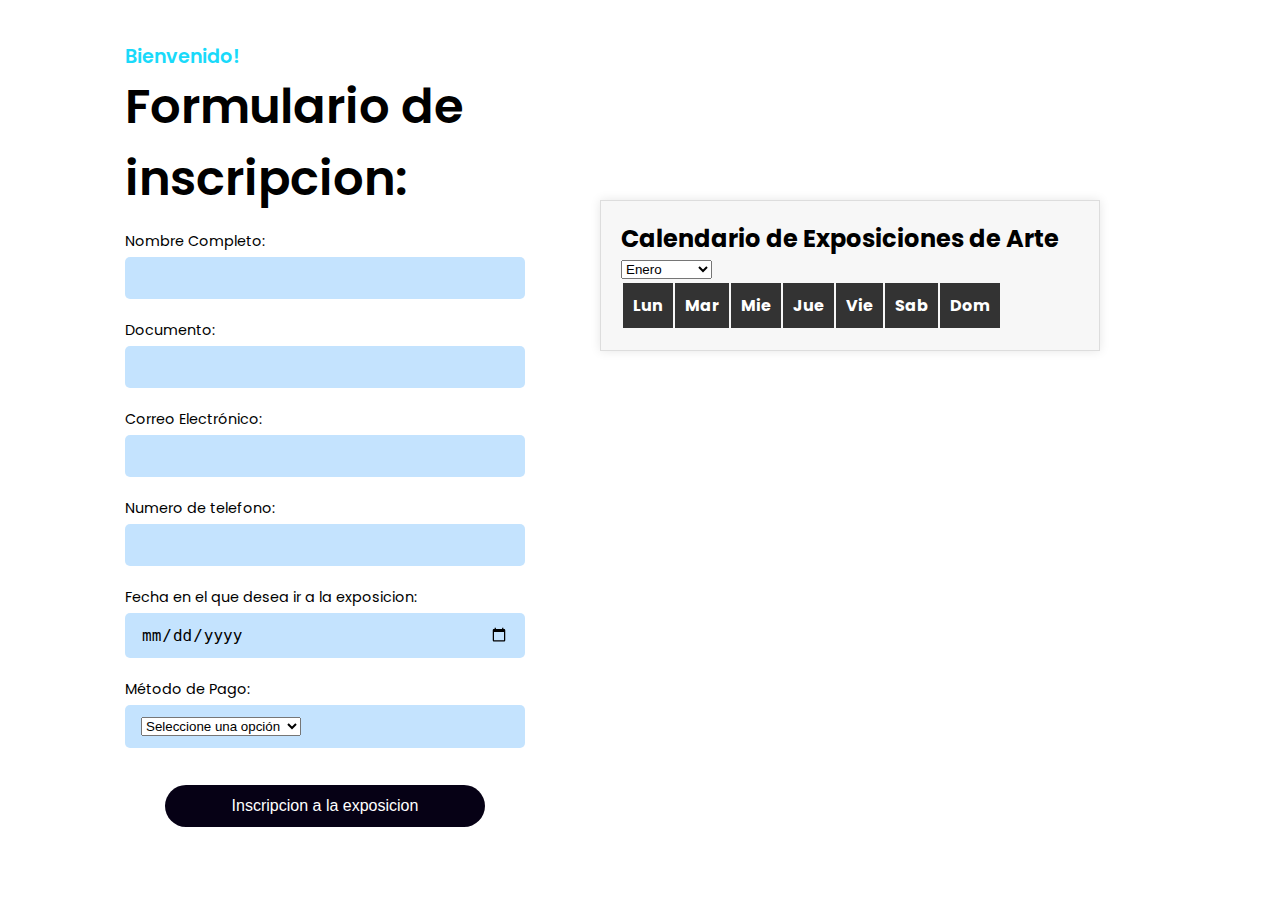
<file: formulario.html>
<!DOCTYPE html>
<html lang="en">
<head>
    <meta charset="UTF-8">
    <meta name="viewport" content="width=device-width, initial-scale=1.0">
    <link rel="stylesheet" href="formulario.css">
    <title>Pago</title>
</head>
<body>
    <div class="container">
        <div class="containerContent">
          <h3>Bienvenido!</h3>
          <h1>Formulario de inscripcion:</h1>
          <form action="#">
            <label for="nombre-completo">Nombre Completo:</label>
            <div class="inputRow">
              <input type="text" id="nombre-completo" name="nombre-completo" required>
            </div>
            <label for="documento">Documento:</label>
            <div class="inputRow">
              <input type="text" id="documento" name="documento" required>
            </div>
            <label for="correo">Correo Electrónico:</label>
            <div class="inputRow">
              <input type="email" id="correo" name="correo" required>
            </div>
            <label for="numero">Numero de telefono:</label>
            <div class="inputRow">
              <input type="num" id="numero" name="numero" required>
            </div>
            <label for="fecha-nacimiento">Fecha en el que desea ir a la exposicion:</label>
            <div class="inputRow">
              <input type="date" id="fecha-nacimiento" name="fecha-nacimiento" required>
            </div>
            <label for="metodo-pago">Método de Pago:</label>
            <div class="inputRow">
              <select id="metodo-pago" name="metodo-pago" required>
                <option value="">Seleccione una opción</option>
                <option value="tarjeta-credito">Tarjeta de Crédito</option>
                <option value="paypal">PayPal</option>
                <option value="transferencia-bancaria">Transferencia Bancaria</option>
              </select>
            </div>
            <div class="inputRow1">
              <input type="submit" value="Inscripcion a la exposicion" class="button">
            </div>
          </form>
        </div>
        <div class="containerImg">
          </div>
        </div>
  

        <div id="exposition-info" class="exposition-info"></div>

        <div class="calendar-container">
            <h2>Calendario de Exposiciones de Arte</h2>
            <select id="month-select">
              <option value="1">Enero</option>
              <option value="2">Febrero</option>
              <option value="3">Marzo</option>
              <option value="4">Abril</option>
              <option value="5">Mayo</option>
              <option value="6">Junio</option>
              <option value="7">Julio</option>
              <option value="8">Agosto</option>
              <option value="9">Septiembre</option>
              <option value="10">Octubre</option>
              <option value="11">Noviembre</option>
              <option value="12">Diciembre</option>
            </select>
            <div class="calendar">
              <table>
                <thead>
                  <tr>
                    <th>Lun</th>
                    <th>Mar</th>
                    <th>Mie</th>
                    <th>Jue</th>
                    <th>Vie</th>
                    <th>Sab</th>
                    <th>Dom</th>
                  </tr>
                </thead>
                <tbody id="calendar-body">
                  <!-- El calendario se generará aquí -->
                </tbody>
              </table>
            </div>
          </div>

      <script src="calendario.js"></script>

</body>
</html>
</file>
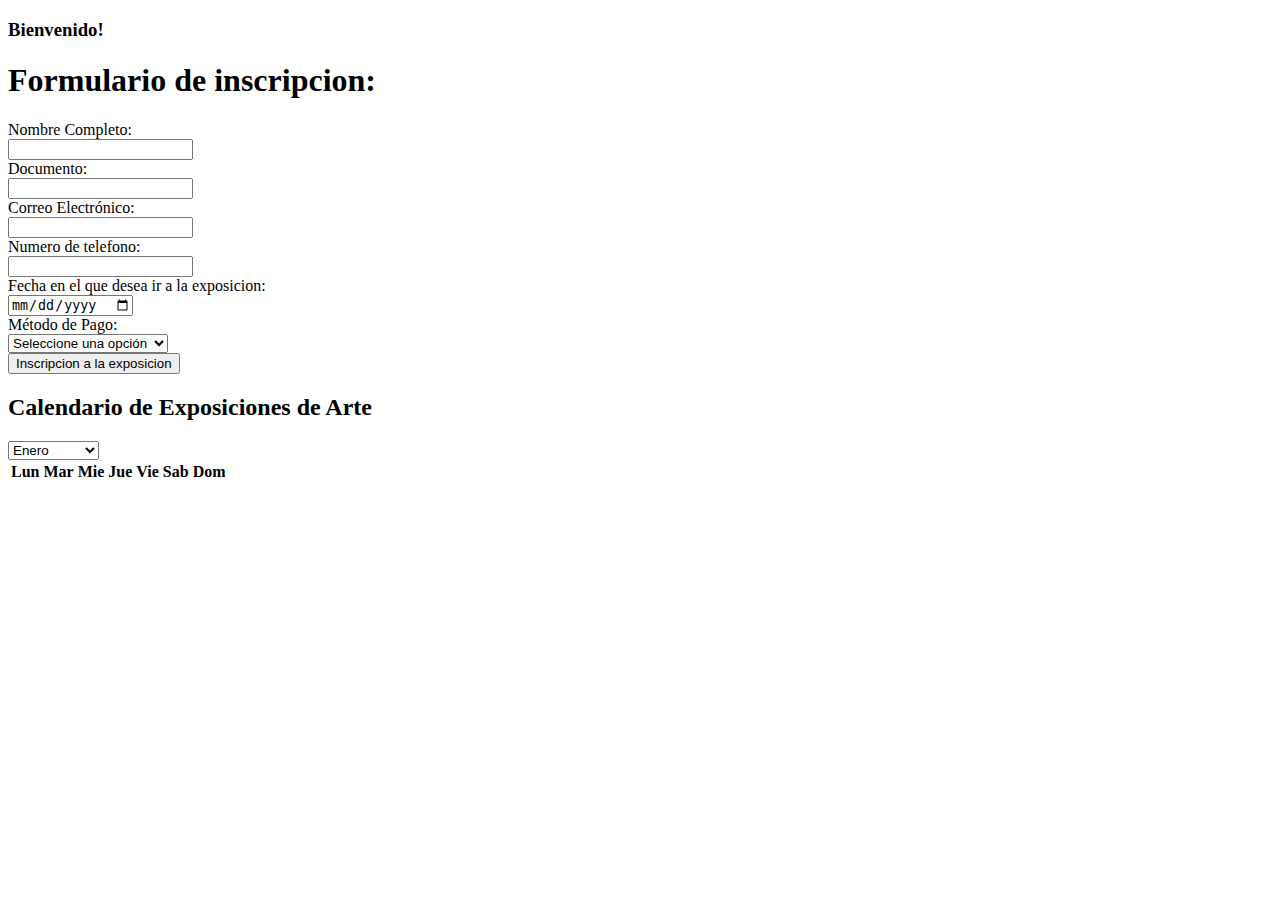
<file: responsive1_arte/formulario.html>
<!DOCTYPE html>
<html lang="en">
<head>
    <meta charset="UTF-8">
    <meta name="viewport" content="width=device-width, initial-scale=1.0">
    <link rel="stylesheet" href="formulario.css">
    <title>Pago</title>
</head>
<body>
    <div class="container">
        <div class="containerContent">
          <h3>Bienvenido!</h3>
          <h1>Formulario de inscripcion:</h1>
          <form action="#">
            <label for="nombre-completo">Nombre Completo:</label>
            <div class="inputRow">
              <input type="text" id="nombre-completo" name="nombre-completo" required>
            </div>
            <label for="documento">Documento:</label>
            <div class="inputRow">
              <input type="text" id="documento" name="documento" required>
            </div>
            <label for="correo">Correo Electrónico:</label>
            <div class="inputRow">
              <input type="email" id="correo" name="correo" required>
            </div>
            <label for="numero">Numero de telefono:</label>
            <div class="inputRow">
              <input type="num" id="numero" name="numero" required>
            </div>
            <label for="fecha-nacimiento">Fecha en el que desea ir a la exposicion:</label>
            <div class="inputRow">
              <input type="date" id="fecha-nacimiento" name="fecha-nacimiento" required>
            </div>
            <label for="metodo-pago">Método de Pago:</label>
            <div class="inputRow">
              <select id="metodo-pago" name="metodo-pago" required>
                <option value="">Seleccione una opción</option>
                <option value="tarjeta-credito">Tarjeta de Crédito</option>
                <option value="paypal">PayPal</option>
                <option value="transferencia-bancaria">Transferencia Bancaria</option>
              </select>
            </div>
            <div class="inputRow1">
              <input type="submit" value="Inscripcion a la exposicion" class="button">
            </div>
          </form>
        </div>
    </div>
  

        <div id="exposition-info" class="exposition-info"></div>

        <div class="calendar-container">
            <h2>Calendario de Exposiciones de Arte</h2>
            <select id="month-select">
              <option value="1">Enero</option>
              <option value="2">Febrero</option>
              <option value="3">Marzo</option>
              <option value="4">Abril</option>
              <option value="5">Mayo</option>
              <option value="6">Junio</option>
              <option value="7">Julio</option>
              <option value="8">Agosto</option>
              <option value="9">Septiembre</option>
              <option value="10">Octubre</option>
              <option value="11">Noviembre</option>
              <option value="12">Diciembre</option>
            </select>
            <div class="calendar">
              <table>
                <thead>
                  <tr>
                    <th>Lun</th>
                    <th>Mar</th>
                    <th>Mie</th>
                    <th>Jue</th>
                    <th>Vie</th>
                    <th>Sab</th>
                    <th>Dom</th>
                  </tr>
                </thead>
                <tbody id="calendar-body">
                  <!-- El calendario se generará aquí -->
                </tbody>
              </table>
            </div>
          </div>

      <script src="calendario.js"></script>

</body>
</html>
</file>
<file: formulario.css>
@import url("https://fonts.googleapis.com/css2?family=Poppins:wght@400;500;600;700&display=swap");
* {
  padding: 0;
  margin: 0;
  box-sizing: border-box;
}
body {
  font-family: "Poppins", sans-serif;
}
.container {
    margin-left: -630px;
  min-height: 100vh;
  padding-inline: 1rem;
  display: grid;
  overflow: hidden;
  grid-template-columns:
  minmax(1rem, 1fr) minmax(0, calc(var(--max-width) / 2)) minmax(0, calc(var(--max-width) / 2)) minmax(1rem, 1fr);

}
.containerContent {
  width: 100%;
  padding-block: 2rem;
  max-width: 400px;
  margin-inline: auto;
}
.containerContent h3 {
  font-size: 1.2rem;
  font-weight: 600;
  color:#19dafa;
}
.containerContent h1 {
  margin-bottom: 1rem;
  font-size: 3rem;
  font-weight: 600;
}
.containerContent form {
  display: grid;
  gap: 5px;
}
.containerContent label {
  font-size: 0.9rem;
}
.inputRow {
  margin-bottom: 1rem;
  width: 100%;
  padding: 0.75rem 1rem;
  display: flex;
  align-items: center;
  gap: 1rem;
  background-color: rgba(162, 210, 254, 0.632);
  border-radius: 5px;
}
.containerContent input {
  width: 100%;
  outline: none;
  border: none;
  font-size: 1rem;
  background-color: transparent;
}
#password-eye {
  color: rgb(183, 0, 255);
}
.containerContent .button {
  max-width: 80%;
  margin-left: 10%;
  margin-block: 1rem 2rem;
  padding: 0.75rem 2rem;
  outline: none;
  border: none;
  text-align: center;
  text-decoration: none;
  font-size: 1rem;
  color: rgb(255, 255, 255);
  background-color: #060115;
  border-radius: 5rem;
}
.logins {
  margin-bottom: 2rem;
  display: flex;
  align-items: center;
  justify-content: center;
  gap: 1rem;
}
.logins a {
    padding: 0.5rem 2.5rem;
    border: 2px solid rgb(132, 175, 250);
    border-radius: 5rem;
}
.logins a:hover {
    background: linear-gradient(#19dafa,#fff);
    border: 2px solid rgb(255, 255, 255);
    animation: zoom 1s forwards;
}
@keyframes zoom {
    0% { transform: scale(1); }
    50% { transform: scale(1.1); }
    100% { transform: scale(1); }
}
.logins img {
  display: flex;
  max-width: 20px;
}
.containerContent {
    margin-inline-start: unset;
    grid-area: 1/2/2/3;
    align-self: center;
}

.button {
    padding: 0.75rem 2rem;
    outline: none;
    border: none;
    text-align: center;
    text-decoration: none;
    font-size: 1rem;
    color: rgb(255, 255, 255);
    background-color: #060115;
    border-radius: 5rem;
    cursor: pointer;
  }

  .exposition-info {
    position: fixed;
    bottom: 20px;
    left: 20px;
    padding: 10px;
    background-color: rgba(255, 255, 255, 0.9);
    border: 1px solid #ccc;
    border-radius: 5px;
    box-shadow: 0 2px 5px rgba(0, 0, 0, 0.1);
    max-width: 300px; 
    display: none; 
  }
  
  .calendar-container {
    width: 500px;
    margin-top: -700px;
    margin-left: 600px;
    padding: 20px;
    background-color: #f7f7f7;
    border: 1px solid #ddd;
    box-shadow: 0 0 10px rgba(0, 0, 0, 0.1);
    z-index: 999;
  }
  
  .calendar {
    width: 50%;
    border-collapse: collapse;
  }
  
  .calendar thead th {
    background-color: #333;
    color: #fff;
    padding: 10px;
    text-align: center;
  }
  
  .calendar tbody td {
    padding: 10px;
    text-align: center;
    border: 1px solid #ddd;
  }
  
  .calendar tbody td.exposition {
    background-color: #2b8cc1;
  }

  @media only screen and (min-width: 280px) and (max-width: 490px) {
    .container {
      grid-template-columns: 1fr;
      margin-left: 5px;
      
    }
    
    .containerContent {
      max-width: 100%;
      padding: 1rem;
    }
    
    .containerContent h1 {
      font-size: 2rem;
    }
    .inputRow {
      width: 100%;
    }
    .containerContent .button {
      max-width: 95%;
      margin-left: 2%;
      font-size: 12px;
    }
    
    .calendar-container {
      width: 100%;
      margin-top: 0;
      margin-left: 0;
      padding: 1rem;
    }
    
    .calendar {
      width: 90%;
    }
    .calendar thead th {
      background-color: #333;
      color: #fff;
      padding: 1px;
      text-align: left;
    }
    
    .calendar tbody td {
      padding: 1px;
      text-align: center;
      border: 1px solid #ddd;
    }
  }
</file>
<file: responsive1_arte/formulario.css>
@import url("https://fonts.googleapis.com/css2?family=Poppins:wght@400;500;600;700&display=swap");
@media only screen and (min-width: 280px) and (max-width: 490px) {
    * {
    padding: 0;
    margin: 0;
    box-sizing: border-box;
    }
    body {
        height: 1000px;
    font-family: "Poppins", sans-serif;
    }
    .container {
    margin-top: -80px;
    min-height: 100vh;
    padding-inline: 1rem;
    display: grid;
    overflow: hidden;
    grid-template-columns:
    minmax(1rem, 1fr) minmax(0, calc(var(--max-width) / 2)) minmax(0, calc(var(--max-width) / 2)) minmax(1rem, 1fr);

    }
    .containerContent {
    width: 70%;
    padding-block: 2rem;
    max-width: 400px;
    margin-inline: auto;
    }
    .containerContent h3 {
    font-size: 1.2rem;
    font-weight: 600;
    color:#19dafa;
    }
    .containerContent h1 {
    margin-bottom: 1rem;
    font-size: 1.5rem;
    font-weight: 600;
    }
    .containerContent form {
    display: grid;
    gap: 5px;
    }
    .containerContent label {
    font-size: 0.9rem;
    }
    .inputRow {
    margin-bottom: 1rem;
    width: 100%;
    padding: 0.75rem 1rem;
    display: flex;
    align-items: center;
    gap: 1rem;
    background-color: rgba(162, 210, 254, 0.632);
    border-radius: 5px;
    }
    .containerContent input {
    width: 100%;
    outline: none;
    border: none;
    font-size: 1rem;
    background-color: transparent;
    }
    #password-eye {
    color: rgb(183, 0, 255);
    }
    .containerContent .button {
    max-width: 80%;
    margin-left: 10%;
    margin-block: 1rem 2rem;
    padding: 0.75rem 2rem;
    outline: none;
    border: none;
    text-align: center;
    text-decoration: none;
    font-size: 1rem;
    color: rgb(255, 255, 255);
    background-color: #060115;
    border-radius: 5rem;
    }
    .logins {
    margin-bottom: 2rem;
    display: flex;
    align-items: center;
    justify-content: center;
    gap: 1rem;
    }
    .logins a {
        padding: 0.5rem 2.5rem;
        border: 2px solid rgb(132, 175, 250);
        border-radius: 5rem;
    }
    .logins a:hover {
        background: linear-gradient(#19dafa,#fff);
        border: 2px solid rgb(255, 255, 255);
        animation: zoom 1s forwards;
    }
    @keyframes zoom {
        0% { transform: scale(1); }
        50% { transform: scale(1.1); }
        100% { transform: scale(1); }
    }
    .logins img {
    display: flex;
    max-width: 20px;
    }
    .containerContent {
        margin-inline-start: unset;
        grid-area: 1/2/2/3;
        align-self: center;
    }

    .button {
        padding: 0.75rem 2rem;
        outline: none;
        border: none;
        text-align: center;
        text-decoration: none;
        font-size: 5px;
        color: rgb(255, 255, 255);
        background-color: #060115;
        border-radius: 5rem;
        width: 190px;
        cursor: pointer;
    }

    .exposition-info {
        position: fixed;
        bottom: 90px;
        left: 20px;
        top:400px;
        height: 100px;
        padding: 10px;
        background-color: rgba(255, 255, 255, 0.9);
        border: 1px solid #ccc;
        border-radius: 5px;
        box-shadow: 0 2px 5px rgba(0, 0, 0, 0.1);
        max-width: 300px; 
        display: none; 
    }
    
    .calendar-container {
        margin-left: 16px;
        width: 250px;
        height: 450px;
        margin-top: -30px;
        background-color: #f7f7f7;
        border: 1px solid #ddd;
        box-shadow: 0 0 10px rgba(0, 0, 0, 0.1);
        z-index: 999;
    }
    
    .calendar {
        width: 20%;
        border-collapse: collapse;
    }
    .month-select{
        margin-left: 10px;
    }
    
    .calendar thead th {
        padding: 5px 0;
        background-color: #333;
        color: #fff;
        text-align: left;
        margin-left: -90px;
        width: 29%;
    }
    
    .calendar tbody td {
        padding: 1px;
        text-align: center;
        border: 1px solid #ddd;
        width: 10px;
    }
    th{
        width: 10px;
    }
    
    .calendar tbody td.exposition {
        background-color: #2b8cc1;
    }
}
</file>
